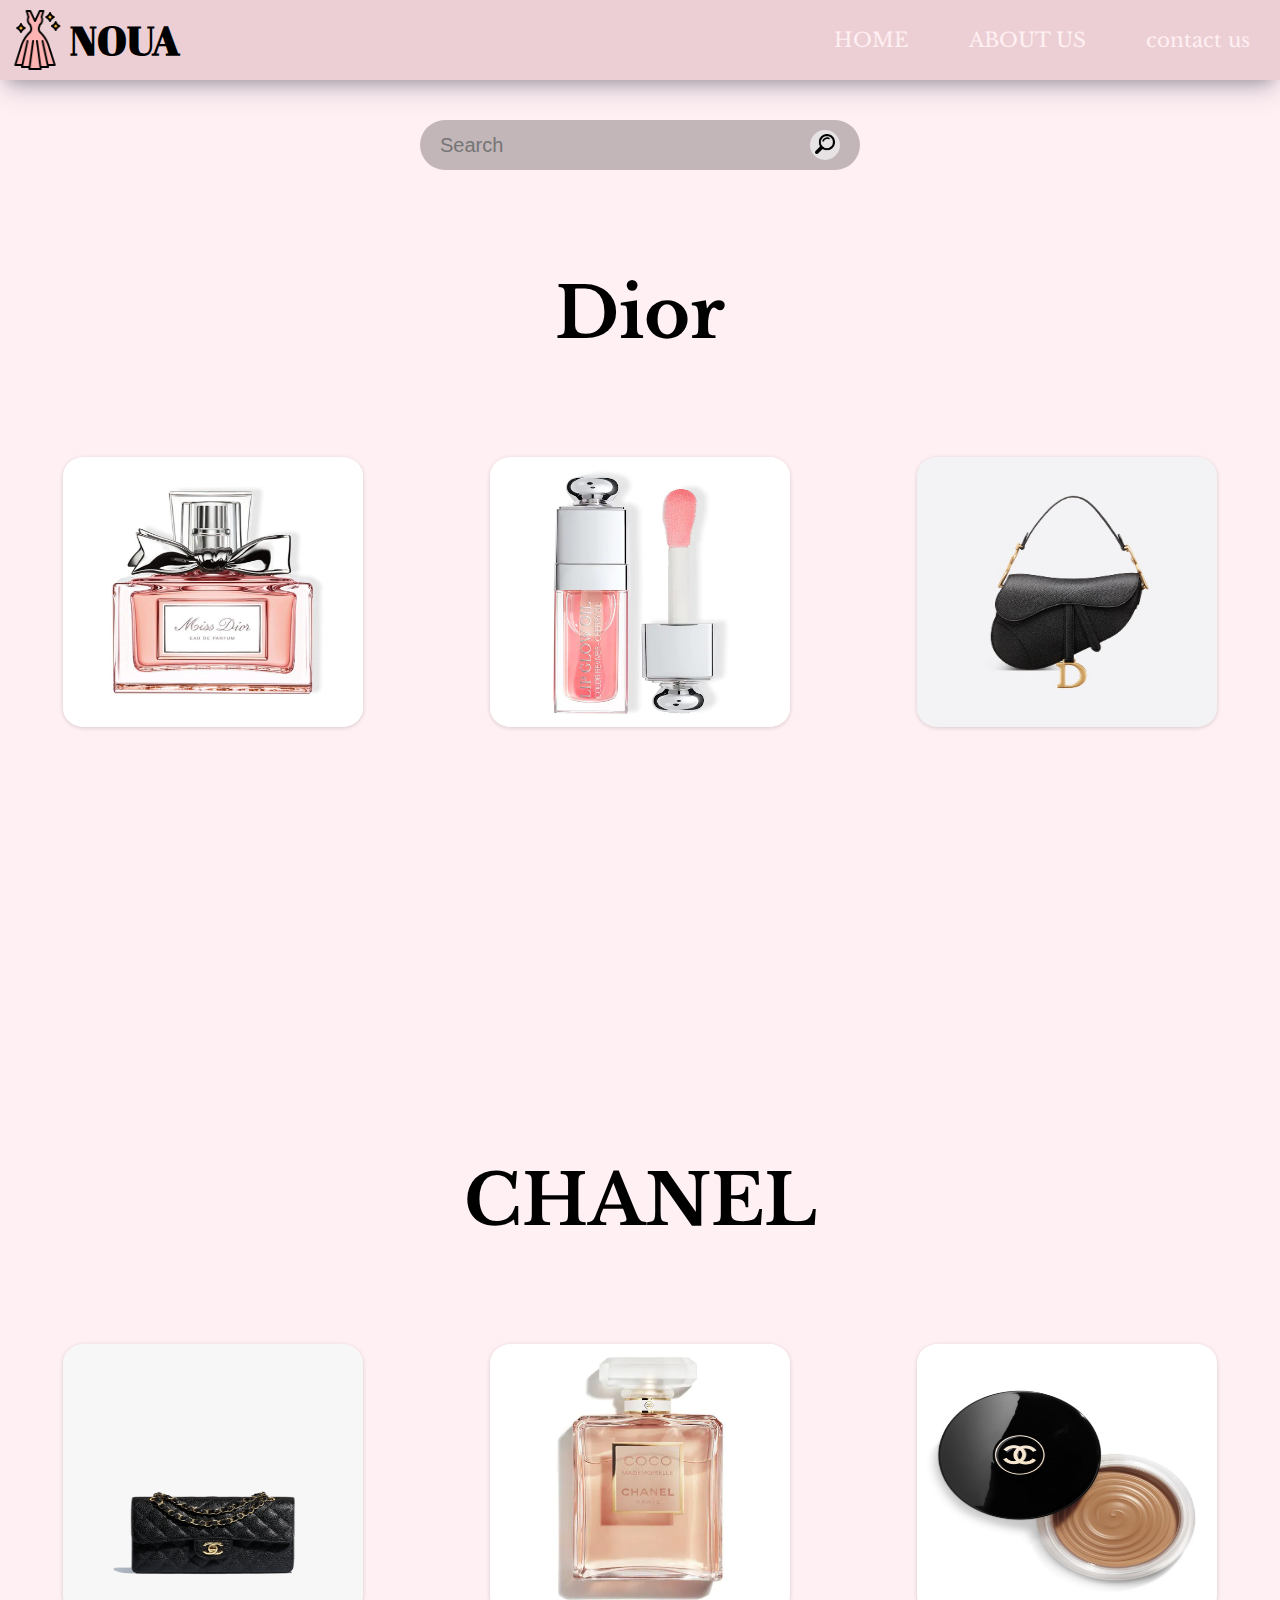
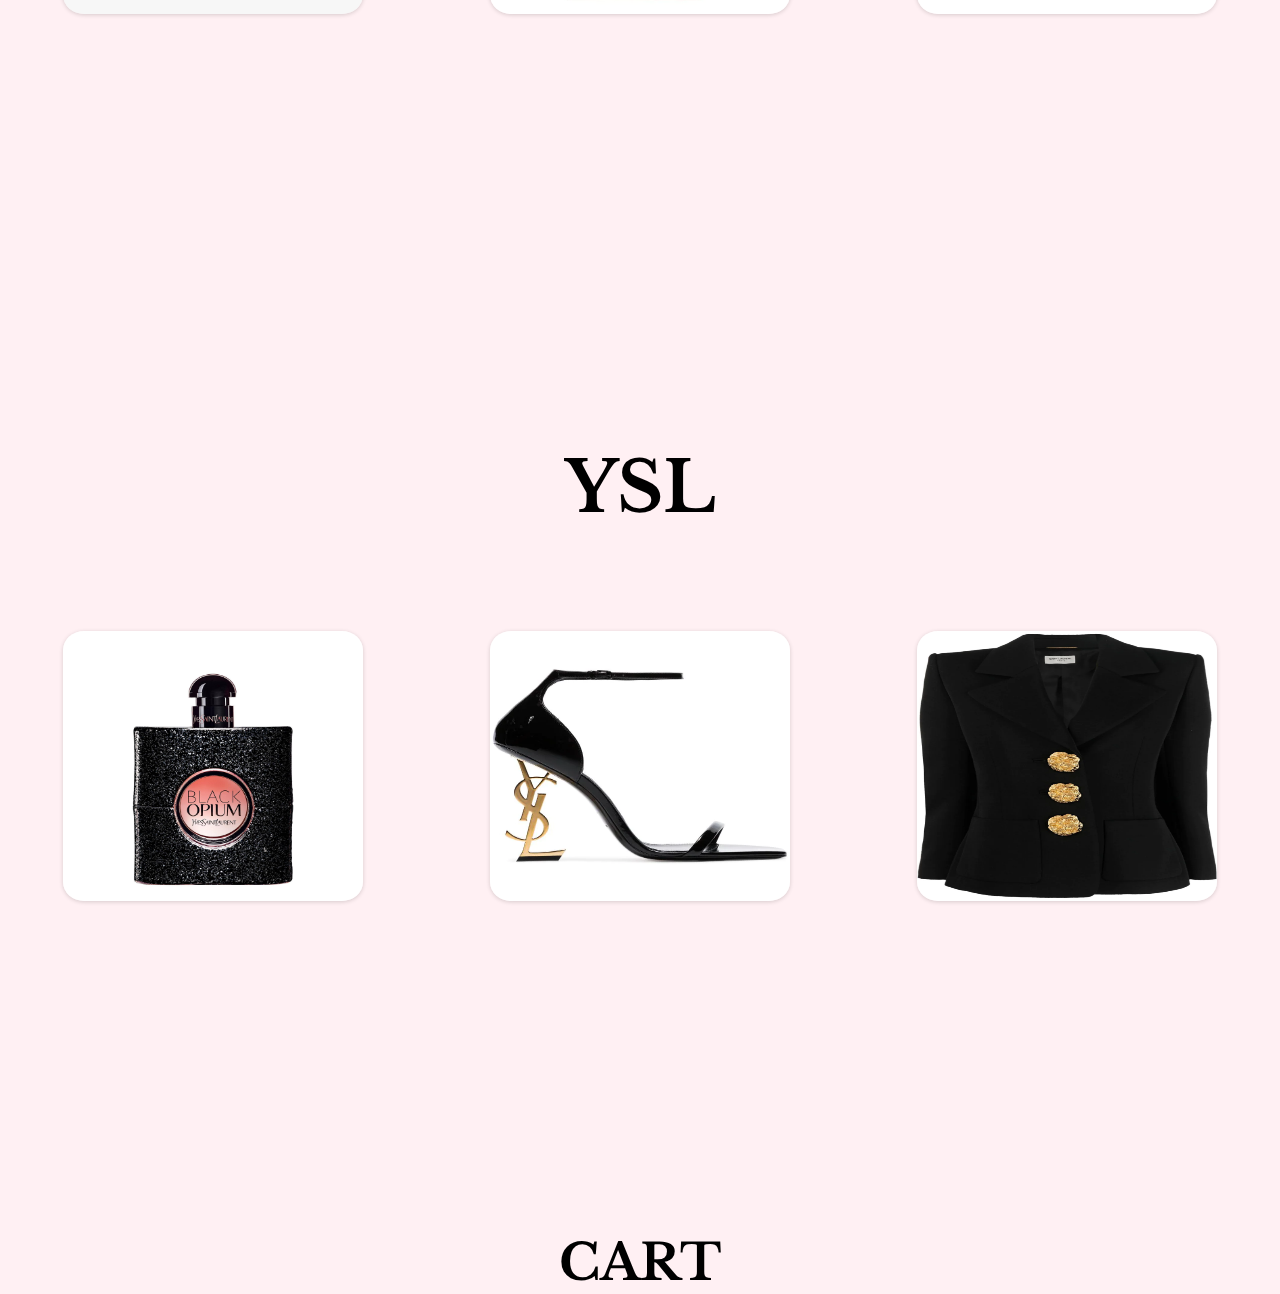
<file: index.html>
<!DOCTYPE html>
<html lang="en">
<head>
    <link rel="preconnect" href="https://fonts.googleapis.com">
<link rel="preconnect" href="https://fonts.gstatic.com" crossorigin>
<link href="https://fonts.googleapis.com/css2?family=Libre+Baskerville:wght@700&display=swap" rel="stylesheet">
    <link rel="stylesheet" href="page.css">
    <link rel="preconnect" href="https://fonts.googleapis.com">
<link rel="preconnect" href="https://fonts.gstatic.com" crossorigin>
<link href="https://fonts.googleapis.com/css2?family=Noto+Serif:ital@1&display=swap" rel="stylesheet">

<link rel="stylesheet" href="https://cdnjs.cloudflare.com/ajax/libs/font-awesome/6.1.2/css/all.min.css" integrity="sha512-1sCRPdkRXhBV2PBLUdRb4tMg1w2YPf37qatUFeS7zlBy7jJI8Lf4VHwWfZZfpXtYSLy85pkm9GaYVYMfw5BC1A==" crossorigin="anonymous" referrerpolicy="no-referrer" />
<link rel="preconnect" href="https://fonts.googleapis.com">
<link rel="preconnect" href="https://fonts.gstatic.com" crossorigin>
<link href="https://fonts.googleapis.com/css2?family=Abril+Fatface&display=swap" rel="stylesheet">
<style>
    @import url('https://fonts.googleapis.com/css2?family=Poppins:wght@800&display=swap');
    </style>
    

<link rel=" icon" href="HI.webp" type="image/x-icon">


    <title>NOUA</title>
</head>
<body>
    <header>
        <div class="menu_bar">
            <div class="left">
          <img width="60px" src="dress-2.png" alt="">
            <h1 class="logo"> NOUA</h1>
        </div>
        
<ul>
    <li class="line"><a href="page.html">home</a></li>
    <li class="line"><a href="#about">about us</a></li>
    <li>
        <a href="#contact">contact us<i class="fas fa-caret-down"></i></a>
    <div class="dropdown__menu">
        <ul>
            <li ><a href="#">insta</a></li>
            <li ><a href="#">tiktok</a></li>
            <li ><a href="#">discord</a></li>
        </ul>
    </div>
    
    
    
    </li>
    
   
</ul>  
</div>
    </header>  
    <div class="searchbar">
        <form action="" class="search-bar">
        <input type="text" placeholder="Search">
        <button type="submit"> <img width="30px" src="magnifier.png" alt="search"></button>
    </form>
    </div>
   
    </div>
    <H1 class="di">Dior</H1>
<div class="container">
    <div class="box">
        <div class="img">
        <img src="61G9bOBuXOL._SL1000_.jpg" alt=""></div>
        <h4>KWD 68.000</h4><h3>Miss Dior Eau de Parfum</h3><button class="bu" type="submit">BUY</button></div>
        <div class="box">
        <div class="img">
        <img src="503487_swatch.webp" alt=""></div>
        <h4>KWD 13.250</h4><h3>Dior Lip Glow Oil</h3><button class="bu" type="submit">BUY</button></div>
        <div class="box">
            <div class="img">
            <img src="1606214702_M0446CBAA_M900_E01_GHC.webp" alt=""></div>
            <h4>KWD 1184.30</h4><h3>SADDLE BAG</h3><button class="bu" type="submit">BUY</button></div>
            
</div>
<H1 class="di">CHANEL</H1>
<div class="container">
    <div class="box">
        <div class="img">
        <img src="8855284940830.webp" alt=""></div>
        <h4>KWD 2523.55</h4><h3>SMALL CLASSIC HANDBAG</h3><button class="bu" type="submit">BUY</button></div>
        <div class="box">
        <div class="img">
        <img src="92481_swatch.webp" alt=""></div>
        <h4>KWD 55</h4><h3>COCO MADEMOISELLE</h3><button class="bu" type="submit">BUY</button></div>
        <div class="box">
            <div class="img">
            <img src="15923250_29340755_1000.jpeg" alt=""></div>
            <h4>KWD 17</h4><h3> CHANEL CREAM BRONZER</h3><button class="bu" type="submit">BUY</button></div>
            
</div>
<H1 class="di">YSL</H1>
<div class="container">
    <div class="box">
        <div class="img">
        <img src="3365440787971.jpeg" alt=""></div>
        <h4>KWD 35</h4><h3>BLACK OPIUM EAU DE PARFUM</h3><button class="bu" type="submit">BUY</button></div>
        <div class="box">
        <div class="img">
        <img src="13512601_21418652_600.webp" alt=""></div>
        <h4>KWD 420</h4><h3>OPYUM PUMP</h3><button class="bu" type="submit">BUY</button></div>
        <div class="box">
            <div class="img">
            <img src="18483270_39733514_1000.webp" alt=""></div>
            <h4>KWD 1660.62</h4><h3>tailored blazer</h3><button class="bu" type="submit">BUY</button></div>
            
</div>
<FOOter>
    <h1 class="hhh">CART</h1>
</FOOter>
</body>
</html>
</file>
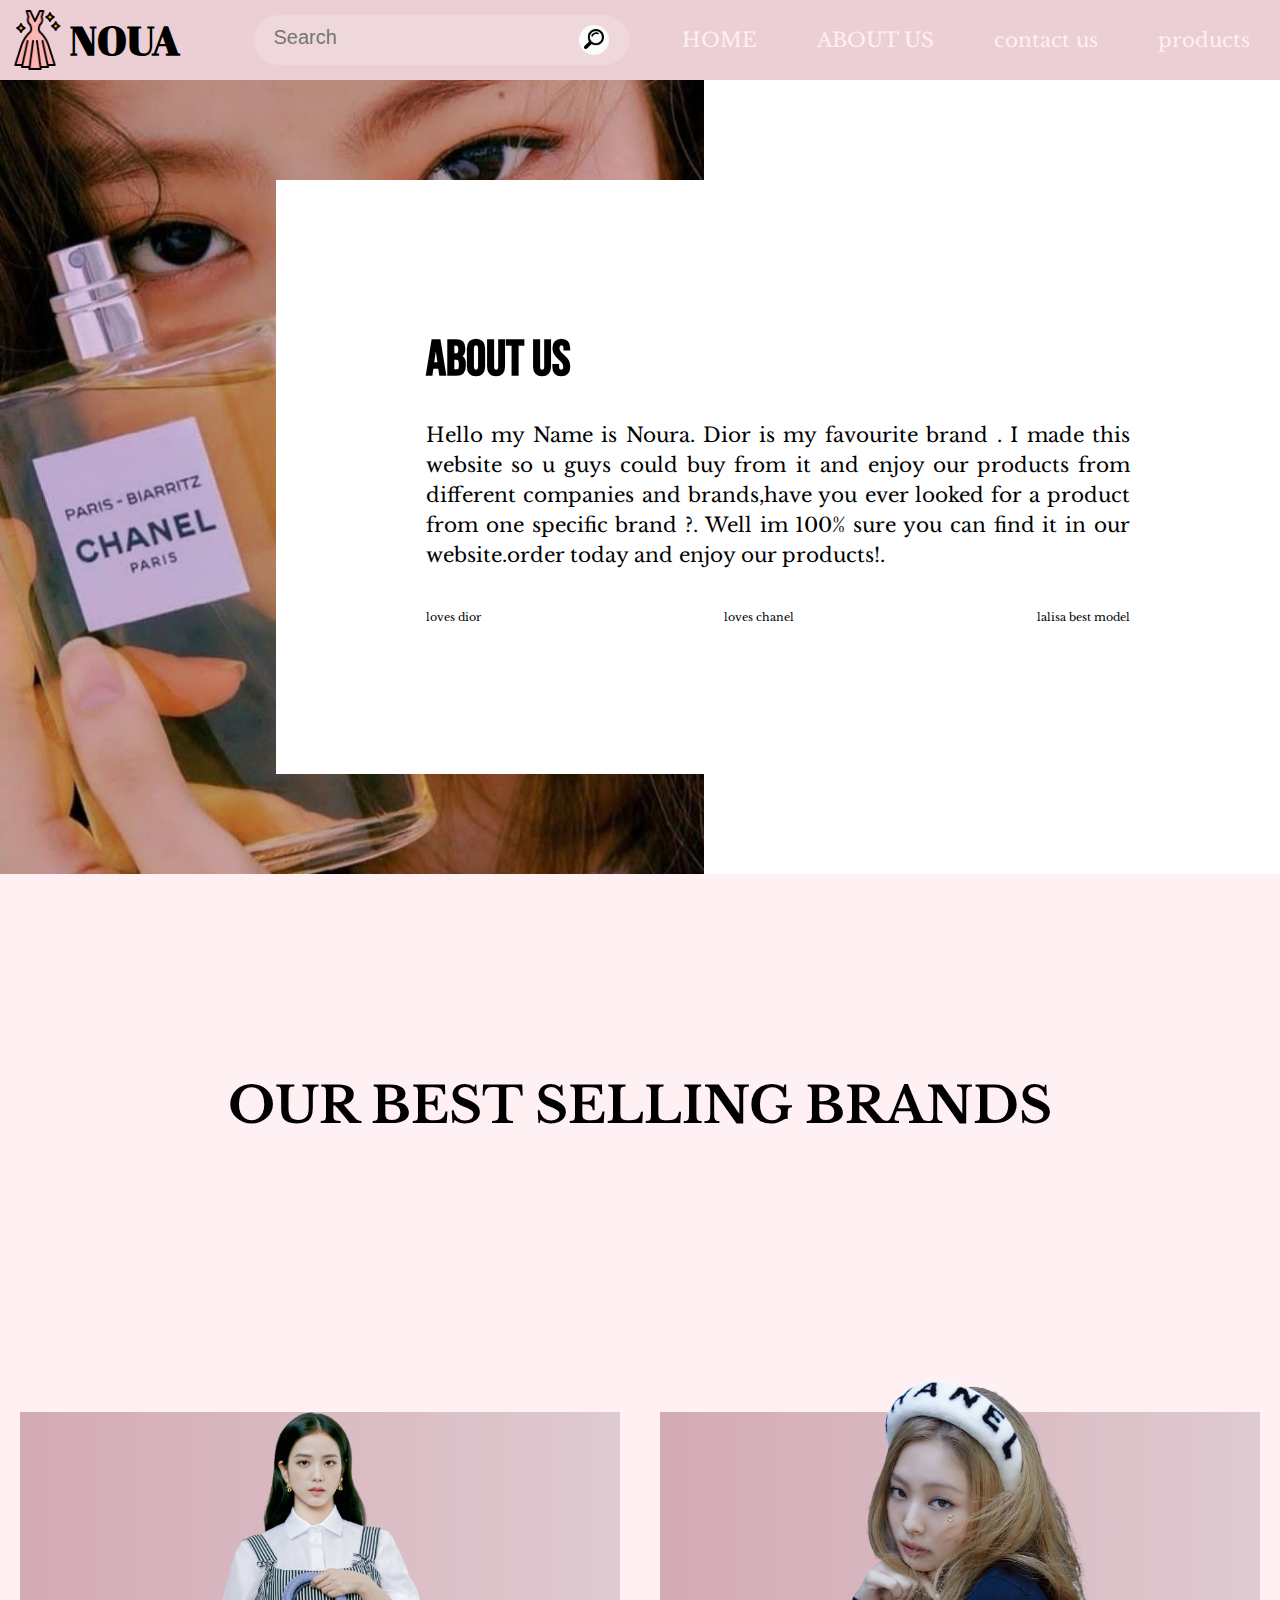
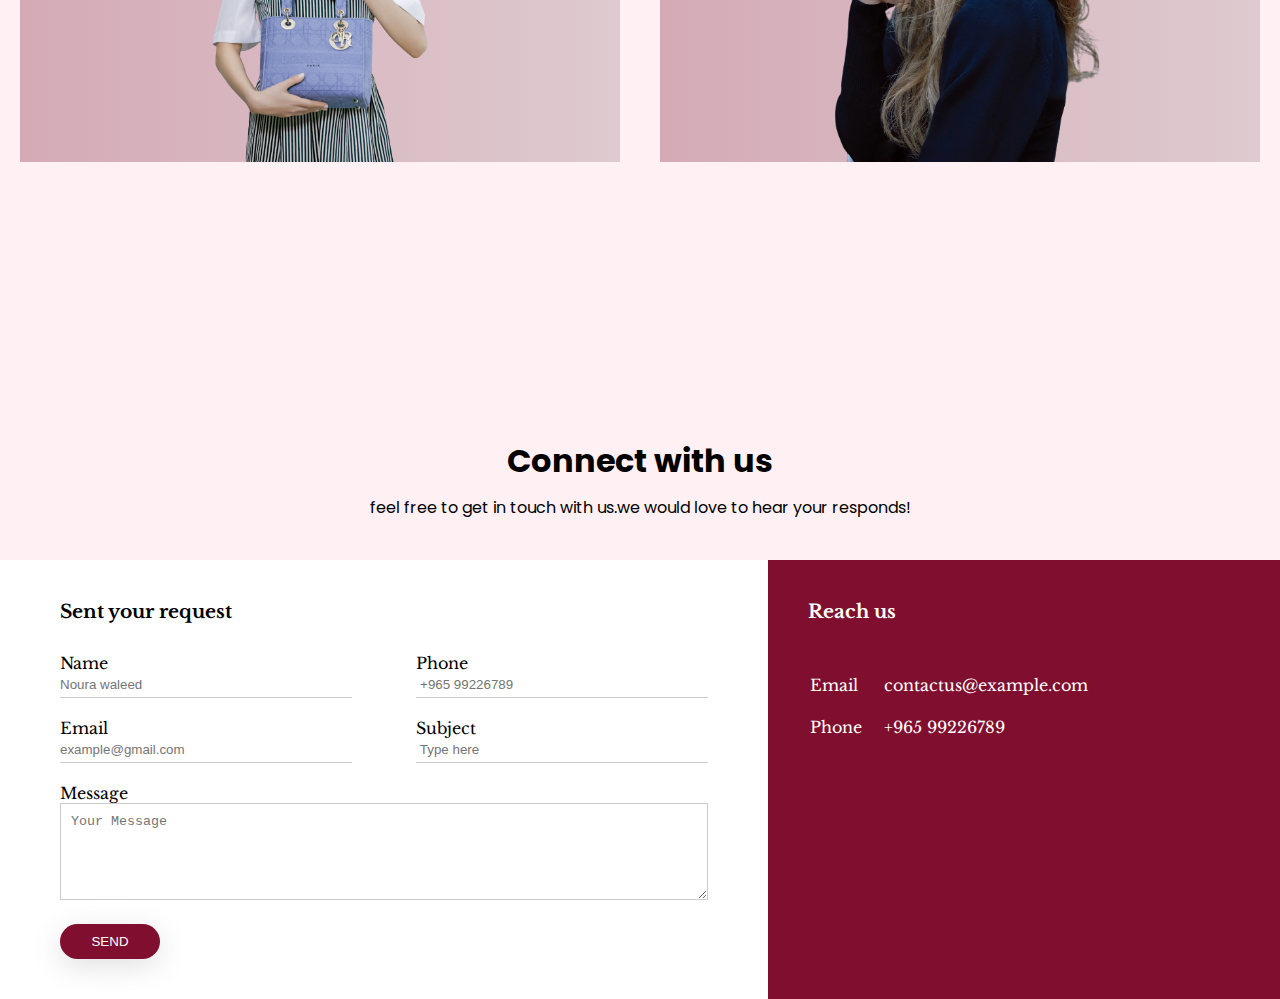
<file: page.html>
<!DOCTYPE html>
<html lang="en">
<head>
    <meta charset="UTF-8">
    <meta http-equiv="X-UA-Compatible" content="IE=edge">
    <meta name="viewport" content="width=device-width, initial-scale=1.0">
    <title>NOUA</title>
    <link rel="preconnect" href="https://fonts.googleapis.com">
<link rel="preconnect" href="https://fonts.gstatic.com" crossorigin>
<link href="https://fonts.googleapis.com/css2?family=Libre+Baskerville:wght@700&display=swap" rel="stylesheet">
<link rel="stylesheet" href="style.css">
<link rel="preconnect" href="https://fonts.googleapis.com">
<link rel="preconnect" href="https://fonts.gstatic.com" crossorigin>
<link href="https://fonts.googleapis.com/css2?family=Noto+Serif:ital@1&display=swap" rel="stylesheet">

<link rel="stylesheet" href="https://cdnjs.cloudflare.com/ajax/libs/font-awesome/6.1.2/css/all.min.css" integrity="sha512-1sCRPdkRXhBV2PBLUdRb4tMg1w2YPf37qatUFeS7zlBy7jJI8Lf4VHwWfZZfpXtYSLy85pkm9GaYVYMfw5BC1A==" crossorigin="anonymous" referrerpolicy="no-referrer" />
<link rel="preconnect" href="https://fonts.googleapis.com">
<link rel="preconnect" href="https://fonts.gstatic.com" crossorigin>
<link href="https://fonts.googleapis.com/css2?family=Abril+Fatface&display=swap" rel="stylesheet">
<style>
    @import url('https://fonts.googleapis.com/css2?family=Poppins:wght@800&display=swap');
    </style>
    

<link rel=" icon" href="HI.webp" type="image/x-icon">


</head>
<body>
    <header>
        <div class="menu_bar">
            <div class="left">
          <img width="60px" src="dress-2.png" alt="">
            <h1 class="logo"> NOUA</h1>
        </div>
        <div class="searchbar">
            <form action="" class="search-bar">
            <input type="text" placeholder="Search">
            <button type="submit"> <img width="30px" src="magnifier.png" alt="search"></button>
        </form>
        </div>
<ul>
    <li class="line"><a href="#">home</a></li>
    <li class="line"><a href="#about">about us</a></li>
    <li>
        <a href="#contact">contact us<i class="fas fa-caret-down"></i></a>
    <div class="dropdown__menu">
        <ul>
            <li ><a href="#">insta</a></li>
            <li ><a href="#">tiktok</a></li>
            <li ><a href="#">discord</a></li>
        </ul>
    </div>
    
    
    
    </li>
    <li><a href="index.html">products</a></li>
   
</ul>  
</div>
    </header> 
<div id="about" class="about-section">
     <div class="inner-container">
        <h1>About us</h1>
        <p class="text">Hello my Name is Noura. Dior is my favourite brand . I made this website so u guys could buy from it and enjoy our products from different companies and brands,have you ever looked for a product from one specific brand ?. Well im 100% sure you can find it in our website.order today and enjoy our products!.
        </p>
        <div class="skills">
            <span>loves dior</span>
            <span>loves chanel</span>
            <span>lalisa best model</span>
        </div>
     </div>
</div>
<h1 class="hh">OUR BEST SELLING BRANDS</h1>
<div class="container">
    <div class="card">
       <div class="content">
        <h2>dior</h2>
        <p>Christian Dior SE, commonly known as Dior, is a French luxury fashion house controlled and chaired by French businessman Bernard Arnault, who also heads LVMH, the world's largest luxury group.</p>
      <a href="#">Read More</a>
    </div> 
    <img src="Jisoo_Watches_Dior_Spring_Summer_2021_Collection_From_Home-removebg-preview.png " alt="">
    </div>
    <div class="card">
        <div class="content">
         <h2>CHANEL</h2>
         <p>Chanel has evolved since its founding in 1909 into one of the most recognizable brands, responsible for creating top-quality designer handbags, accessories, clothing, and much more with some of the best materials.</p>
       <a href="#">Read More</a>
     </div> 
     <img src="_ْ_on_Twitter-removebg-preview.png" alt="">
     </div>
</div>
<footer>
     <div id="contact" class="box">
        
        <h1 class="xo">Connect with us</h1>
        
    <p class="mid">feel free to get in touch with us.we would love to hear your responds!</p>
</div>
    <div class="contact-box">
        <div class="contact-left">
         <h3>Sent your request</h3>
         <form>
           <div class="input-row">
           <div class="input-group">
            <label>Name</label>
            <input type="text" placeholder="Noura waleed">
           </div>
           <div class="input-group">
            <label>Phone</label>
            <input type="text" placeholder=" +965 99226789  ">
           </div>
        </div>
        <div class="input-row">
            <div class="input-group">
             <label>Email</label>
             <input type="email" placeholder="example@gmail.com">
            </div>
            <div class="input-group">
             <label>Subject</label>
             <input type="text" placeholder=" Type here">
            </div>
         </div>
         <label>Message</label>
         <textarea rows="5" placeholder="Your Message"></textarea>
         <button class="nn" type="submit">SEND</button>
        </form>
        </div>
        <div class="contact-right">
            <h3>Reach us</h3>
       <table>
        <tr>
            <td>Email</td>
            <td>contactus@example.com</td>
        </tr>
        <tr>
            <td>Phone</td>
            <td>+965 99226789</td>
        </tr>
       </table>
        </div>
     </div>
    </div> 
</footer>
</body>
<!-- im not doneeeeeeeeeeeee pls waittttt -->
</html>
</file>
<file: page.css>
*{
    margin: 0;
    padding: 0;
}
body{
    
    font-family: 'Libre Baskerville', serif;
    background-color:#FFF0F3;
    box-sizing: border-box;
    height: 100vh;

}
.menu_bar{
   /* background-color: #f77998; */
   background-color:#eccfd4;
    height: 80px;
    width: 100%;
    display: flex;
    align-items: center;
    justify-content: space-between;
    /* padding: 0 5%; */
    box-shadow: rgba(50, 50, 93, 0.25) 0px 13px 27px -5px, rgba(0, 0, 0, 0.3) 0px 8px 16px -8px;;
}
.logo{
 color:#000000;
 font-size: 40px;
display: flex;
padding: 5px;
font-family: 'Abril Fatface', cursive;
}

.menu_bar ul{
    list-style: none;
    display: flex;
     
}
.menu_bar li{
    padding:10px 30px ;
    position: relative;
}
.menu_bar ul li a{
    color:#FFF0F3;
    text-decoration: none;
    font-size: 20px;
   
}
.left{
    display: flex;
    justify-content: center;
   margin: 5px;
   
}
.menu_bar ul li a:hover{
  color:#000000 ; 
} 
.dropdown__menu{
   display:none; 
}
.menu_bar ul li:hover .dropdown__menu{
  display: block; 
  position: absolute; 
  left:0 ;
  top: 100% ;
  background-color:#eccfd4;
}
.dropdown__menu ul{
    display: block;
    margin: 10px;
}
.dropdown__menu ul li{
   width: 130px; 
   padding: 9px;
   display: flex;
   justify-content: center;
}
.fas{
    float: right;
    margin: left 10px; 
    padding-top: 3px;
}
.line{
    overflow: hidden;
    text-transform: uppercase;
    transition: .3s ;
  }
  .line::before{
   content: '';
   position: absolute;
   top: 0;
   right: 100%;
   width: 40%;
   height: 2px;
   background-color: #590D22;
   transition: 0.5s cubic-bezier(0.075, 0.82, 0.165, 1);
  }
  .line::after{
   content: '';
   position: absolute;
   bottom: 0;
   left: 100%;
   width: 40%;
   height: 2px;
   background-color: #590D22;
   transition: 0.5s cubic-bezier(0.075, 0.82, 0.165, 1);
  }
  .line:hover{
   color: #ffffff;
    
  }
  .line:hover::before{
   right: 0;  
  }
  .line:hover::after{
   left: 0;  
  }
  /* .search-bar{
    width: 500px;
    max-width: 1000px;
    background:rgba(255, 255, 255, 0.2);
    display: flex;
    align-items: center;
   
    padding:10px 20px ;} 
    .search-bar input{
        background:transparent ;
        flex:1 ;
        border: 0;
        outline: none;
       font-size: 20px;
     
     
     }
      .search-bar button img{ 
        width: 40px; 
        
      }
      .search-bar button{
        border:0 ;
        border-radius: 50%;
        width: 50px;
        height: 50px;
        background-color: rgb(251, 251, 251);
      } 
      */
      /* lollll i got tiered bas i will quin  */

      .container{
       
        width: 100%;
        height: 600px;
         display: flex;
       justify-content: center;
       justify-content: space-around;
       margin-top: 100px;
      }
      .box{
        
        width: 300px;
        height: 270px;
        background-color:#FFF0F3;
       overflow: hidden; 
       box-shadow: rgba(0, 0, 0, 0.16) 0px 1px 4px;
    transition: all .6s ease-in-out ;
       border-radius: 7%;
       
      }
      .box img{
        width:100%;
        height: 270px;
        overflow: hidden;
        

      } 
      .box button{
       width: 50px;
       height: 40px;
       border-radius: 5px;
       font-size: 15px;
       font-weight: bold;
       background-color: rgb(244, 235, 235);
       border: none;
       box-shadow: rgba(0, 0, 0, 0.16) 0px 1px 4px;
       margin-left: 40%;
       margin-top: 20px;
       opacity: 0;
      }

      .box h3{
        opacity: 0;

      }
      .box h4{
        opacity: 0;
      } 
      .box:hover{
        height: 400px;
       
      }
      .box:hover button{
        opacity: 1;
      }
      .box:hover h3{
        opacity: 1;
      }
      .box:hover h4{
        opacity: 1;
      }
      .di{
       font-size: 70px;
       display: flex;
       justify-content: center;
       margin-top: 100px;
      }
      .search-bar{
        width: 400px; 
        max-width: 1000px;
        background:rgba(0, 0, 0, 0.241);
        display: flex;
        align-items: center;
        border-radius: 60px;
        padding:10px 20px ;
        
      }
      .search-bar input{
         background:transparent ;
         flex:1 ;
         border: 0;
         outline: none;
        font-size: 20px;
      
      
      }
       .search-bar button img{ 
         width:20px ;
         
       }
       .search-bar button{
         border:0 ;
         border-radius: 50%;
         width: 30px;
         height: 30px;
         background-color: rgba(251, 251, 251, 0.651);
       }
       .searchbar{
        display: flex;
        justify-content: center;
        margin-top: 40px;
       }
       .hhh{ display: flex;
    justify-content: center;
    font-size: 50px;
    
    }
</file>
<file: style.css>
@import url('https://fonts.googleapis.com/css2?family=Bebas+Neue&display=swap');


*{
    margin: 0;
    padding: 0;
}
body{
    
    font-family: 'Libre Baskerville', serif;
    background-color:#FFF0F3;

}
.menu_bar{
   /* background-color: #f77998; */
   background-color:#eccfd4;
    height: 80px;
    width: 100%;
    display: flex;
    align-items: center;
    justify-content: space-between;
    /* padding: 0 5%; */
    box-shadow: rgba(50, 50, 93, 0.25) 0px 13px 27px -5px, rgba(0, 0, 0, 0.3) 0px 8px 16px -8px;;
}
.logo{
 color:#000000;
 font-size: 40px;
display: flex;
padding: 5px;
font-family: 'Abril Fatface', cursive;
}

.menu_bar ul{
    list-style: none;
    display: flex;
     
}
.menu_bar li{
    padding:10px 30px ;
    position: relative;
}
.menu_bar ul li a{
    color:#FFF0F3;
    text-decoration: none;
    font-size: 20px;
   
}
.left{
    display: flex;
    justify-content: center;
   margin: 5px;
   
}
.menu_bar ul li a:hover{
  color:#000000 ; 
} 
.dropdown__menu{
   display:none; 
}
.menu_bar ul li:hover .dropdown__menu{
  display: block; 
  position: absolute; 
  left:0 ;
  top: 100% ;
  background-color:#eccfd4;
}
.dropdown__menu ul{
    display: block;
    margin: 10px;
}
.dropdown__menu ul li{
   width: 130px; 
   padding: 9px;
   display: flex;
   justify-content: center;
}
.fas{
    float: right;
    margin: left 10px; 
    padding-top: 3px;
}
.search-bar{
    width: 100%; 
    max-width: 1000px;
    background:rgba(255, 255, 255, 0.2);
    display: flex;
    align-items: center;
    border-radius: 60px;
    padding:10px 20px ;
  }
  .search-bar input{
     background:transparent ;
     flex:1 ;
     border: 0;
     outline: none;
    font-size: 20px;
  
  
  }
   .search-bar button img{ 
     width:20px ;
     
   }
   .search-bar button{
     border:0 ;
     border-radius: 50%;
     width: 30px;
     height: 30px;
     background-color: rgb(251, 251, 251);
   }
   .line{
     overflow: hidden;
     text-transform: uppercase;
     transition: .3s ;
   }
   .line::before{
    content: '';
    position: absolute;
    top: 0;
    right: 100%;
    width: 40%;
    height: 2px;
    background-color: #590D22;
    transition: 0.5s cubic-bezier(0.075, 0.82, 0.165, 1);
   }
   .line::after{
    content: '';
    position: absolute;
    bottom: 0;
    left: 100%;
    width: 40%;
    height: 2px;
    background-color: #590D22;
    transition: 0.5s cubic-bezier(0.075, 0.82, 0.165, 1);
   }
   .line:hover{
    color: #ffffff;
     
   }
   .line:hover::before{
    right: 0;  
   }
   .line:hover::after{
    left: 0;  
   }
   .about-section h1{
    font-size: 50px;
    font-family: 'Bebas Neue', cursive;
   }
   .about-section{
    padding-top: 30px;
    background: url(Concept\ Photo\ Jennie\ Kim\ by\ Channel.jpeg) no-repeat left;
    background-size: 55%;
    background-color: white;
    overflow: hidden;
    padding: 100px 0;
   }
   .inner-container{
    width: 55%;
    float: right;
    background-color: white;
    padding: 150px;
   }
   .inner-container h1{
   margin-bottom: 30px;
font-size: 50px;
font-weight:900 ;
   }
   .text{
    font-size: 13px;
    color: black;
    line-height: 30px;
    text-align: justify;
    margin-bottom: 40px;
   }
   .skills{
     display: flex;
     justify-content: space-between;
     font-size: 11px ;
   }
   @media screen and (max-width:1200px){
    .inner-container{
        padding: 80px;
    }
   }
   @media screen and (max-width:1000px){
    .about-section{
      background-size: 100%;  
      padding: 100px 40px;
    }
    .inner-container{
    width: 100%;
    }
   }
   @media screen and (max-width:600px){
    .about-section{
       
      padding: 0;
    }
    .inner-container{
    padding: 60px;
    }
   }

.container{
    display: flex;
    justify-content: center;
    align-items: center;
    min-height: 100vh;
    position: relative;
}
.container .card{ 
position: relative;
width: 600px;
height: 350px;
margin: 20px;
display: flex;
justify-content: flex-start;
align-items: center;
background: rgb(212,170,181);
background: linear-gradient(90deg, rgba(212,170,181,1) 0%, rgba(222,202,208,1) 100%);
/* background:linear-gradient(90deg, rgba(223,119,148,1) 0%, rgba(222,150,170,1) 48%, rgba(228,207,213,1) 100%); */
}
.container .card img{
  position: absolute; 
  bottom: 0; 
  left: 50%;
  transform: translateX(-50%);
  height: 400px;
  transition: 0.5s;
}
.container .card:hover img{
left: 75%;
height: 500px; 
}

.container .card .content{
 position: relative;  
 width: 50%; 
 left: 20%;
 padding: 20px 20px 20px 40px;
 opacity: 0;
 visibility: hidden;
 transition: 0.5s;
}
.container .card:hover .content{
left: 0;
opacity: 1;
 visibility: visible;
}
.container .card .content h2{
    color: #000000;
    text-transform: uppercase;
    font-size: 2.2em;
    line-height: 1em;
}
.container .card .content p{
  color: #000000;  

}
.container .card .content a{
    text-decoration: none;
position: relative;
color: #000000;
background: #ffffff;
display: inline-block;
padding: 10px 20px;
margin-top: 10px;
font-weight:800 ;

}
.hh{
    display: flex;
    justify-content: center;
    margin-top: 200px;
    font-size: 50px;
}
.contact-box{
background: #ffffff;
display: flex;
}
.contact-left{
    flex-basis: 60%;
    padding: 40px 60px;
}
.contact-right{
    flex-basis: 40%;
    padding: 40px;
    background:#800F2F ;
color: #ffffff;
}
.xo{
  margin-bottom: 10px;  
}
.box p{
margin-bottom: 40px;
}
.box{
    font-family: 'Poppins', sans-serif;
}
.input-row{
   display: flex; 
   justify-content: space-between;
   margin-bottom: 20px;
}
.input-row .input-group {
flex-basis: 45%;
}
input{
    width: 100%;
    border: none;
    border-bottom: 1px solid #ccc; 
    outline: none;
    padding-bottom: 5px;
}
textarea{
    width:100% ;
    border: 1px solid #ccc;
    outline: none;
    padding: 10px;
    box-sizing: border-box;
}
.nn{
   background-color:#800F2F ; 
   width: 100px;
   border: none;
   outline: none;
   color: #ffffff
   ;
   height: 35px;
   border-radius: 30px;
   margin-top: 20px;
   box-shadow: rgba(100, 100, 111, 0.2) 0px 7px 29px 0px;
}
.contact-left h3{
  margin-bottom: 30px;
}
.contact-right h3{
    margin-bottom: 30px;
  }
  tr td:first-child{
    padding-right: 20px;

  }
  tr td{
    padding-top: 20px;
    
  }
  .xo{
display: flex;
justify-content: center;
  }
  .mid{
    display: flex;
    justify-content: center;
      }
      .inner-container p{
        font-size: 20px;
      }
</file>
